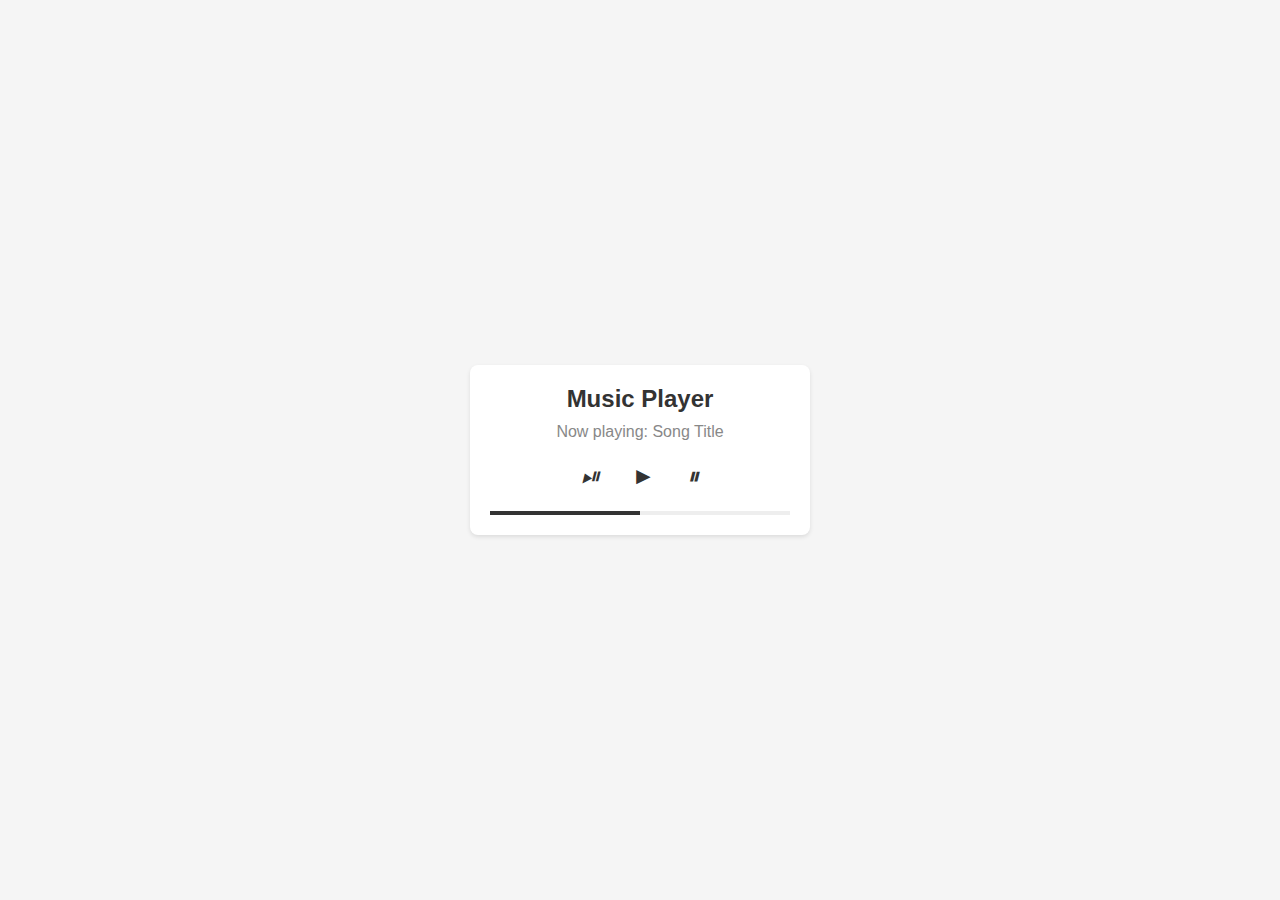
<file: music-player/index.html>
<!DOCTYPE html>
<html>
<head>
  <title>Music Player</title>
  <style>
    body {
      font-family: Arial, sans-serif;
      background-color: #f5f5f5;
      display: flex;
      justify-content: center;
      align-items: center;
      height: 100vh;
      margin: 0;
    }

    .music-player {
      text-align: center;
      padding: 20px;
      background-color: #fff;
      border-radius: 8px;
      box-shadow: 0 2px 4px rgba(0, 0, 0, 0.1);
      width: 300px;
    }

    h1 {
      margin: 0;
      font-size: 24px;
      margin-bottom: 10px;
      color: #333;
    }

    p {
      margin: 0;
      color: #888;
      font-size: 16px;
    }

    .controls {
      display: flex;
      justify-content: center;
      margin-top: 20px;
    }

    button {
      border: none;
      background-color: transparent;
      margin: 0 10px;
      cursor: pointer;
    }

    button:focus {
      outline: none;
    }

    .play-icon {
      font-size: 24px;
      color: #333;
    }

    .play-icon:hover {
      color: #555;
    }

    .progress-bar {
      background-color: #eee;
      height: 4px;
      width: 100%;
      margin-top: 20px;
      position: relative;
    }

    .progress-bar .progress {
      background-color: #333;
      height: 100%;
      width: 50%;
    }
  </style>
</head>
<body>
  <div class="music-player">
    <h1>Music Player</h1>
    <p>Now playing: Song Title</p>

    <div class="controls">
      <button><i class="play-icon">&#9199;</i></button>
      <button><i class="play-icon">&#9658;</i></button>
      <button><i class="play-icon">&#9208;</i></button>
    </div>

    <div class="progress-bar">
      <div class="progress"></div>
    </div>
  </div>
</body>
</html>
</file>
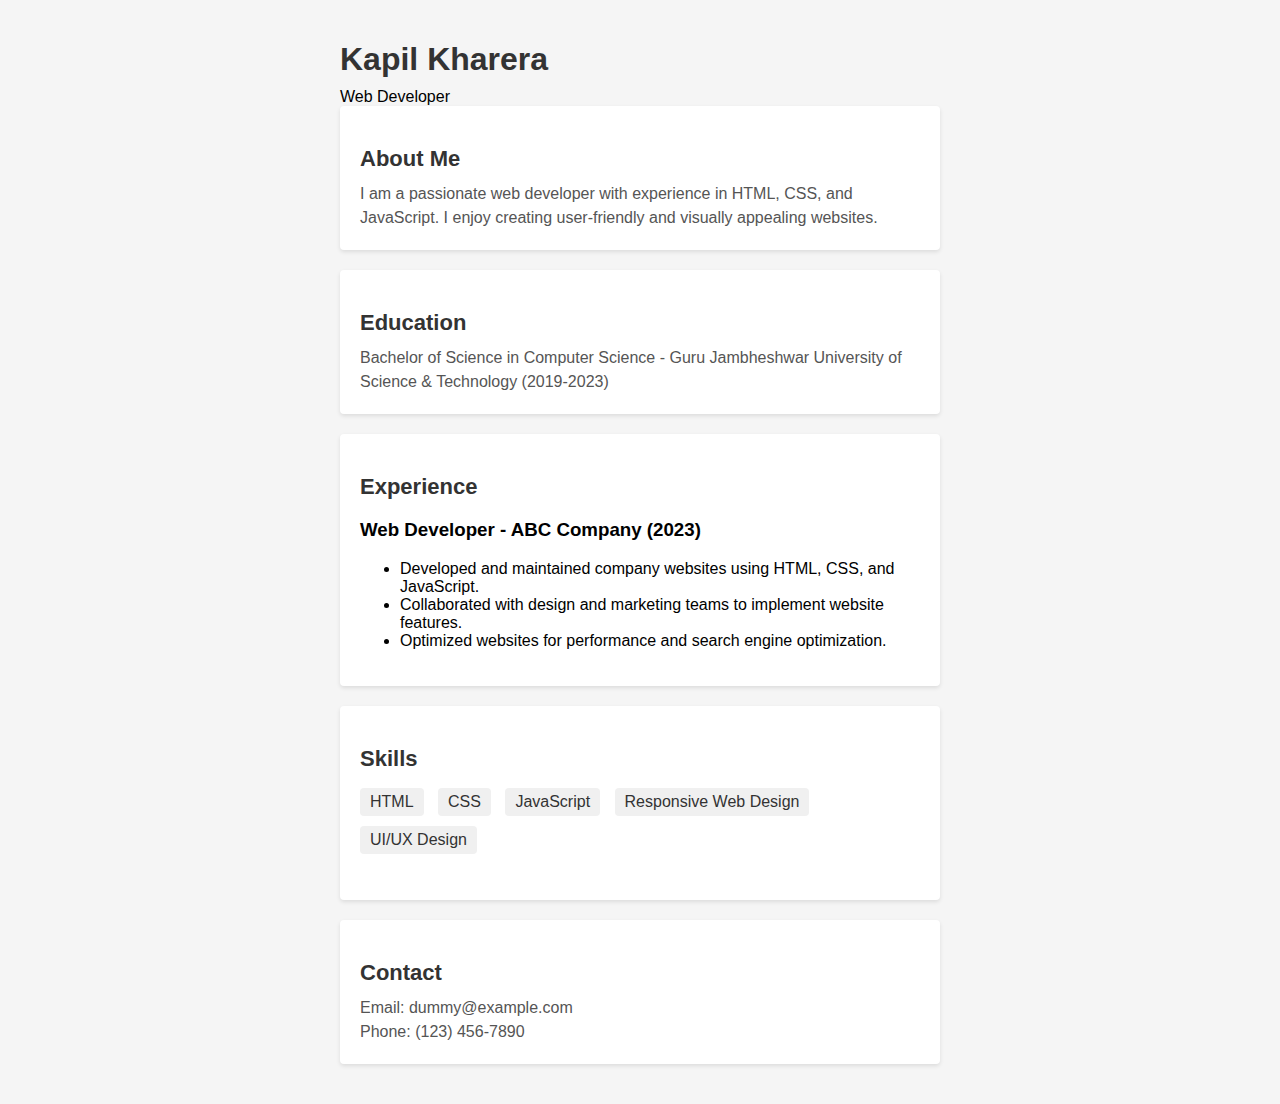
<file: resume/index.html>
<!DOCTYPE html>
<html>
<head>
  <title>My Resume</title>
  <style>
    body {
      font-family: Arial, sans-serif;
      margin: 0;
      padding: 20px;
      background-color: #f5f5f5;
    }

    h1 {
      margin-bottom: 10px;
      font-size: 32px;
      color: #333;
    }

    h2 {
      margin-top: 20px;
      margin-bottom: 10px;
      font-size: 22px;
      color: #555;
    }

    p {
      margin: 0;
    }

    .section {
      margin-bottom: 20px;
      background-color: #fff;
      padding: 20px;
      border-radius: 4px;
      box-shadow: 0 2px 4px rgba(0, 0, 0, 0.1);
    }

    .section h2 {
      color: #333;
    }

    .section p {
      font-size: 16px;
      line-height: 1.5;
      color: #555;
    }

    .skills ul {
      list-style-type: none;
      padding-left: 0;
    }

    .skills li {
      display: inline-block;
      margin-right: 10px;
      margin-bottom: 10px;
      background-color: #f0f0f0;
      padding: 5px 10px;
      border-radius: 4px;
      color: #333;
    }
  </style>
</head>
<body>
  <div style="max-width: 600px; margin: 0 auto;">
    <h1>Kapil Kharera</h1>
    <p>Web Developer</p>

    <div class="section">
      <h2>About Me</h2>
      <p>I am a passionate web developer with experience in HTML, CSS, and JavaScript. I enjoy creating user-friendly and visually appealing websites.</p>
    </div>

    <div class="section">
      <h2>Education</h2>
      <p>Bachelor of Science in Computer Science - Guru Jambheshwar University of Science & Technology (2019-2023)</p>
    </div>

    <div class="section">
      <h2>Experience</h2>
      <h3>Web Developer - ABC Company (2023)</h3>
      <ul>
        <li>Developed and maintained company websites using HTML, CSS, and JavaScript.</li>
        <li>Collaborated with design and marketing teams to implement website features.</li>
        <li>Optimized websites for performance and search engine optimization.</li>
      </ul>
    </div>

    <div class="section">
      <h2>Skills</h2>
      <div class="skills">
        <ul>
          <li>HTML</li>
          <li>CSS</li>
          <li>JavaScript</li>
          <li>Responsive Web Design</li>
          <li>UI/UX Design</li>
        </ul>
      </div>
    </div>

    <div class="section">
      <h2>Contact</h2>
      <p>Email: dummy@example.com</p>
      <p>Phone: (123) 456-7890</p>
    </div>
  </div>
</body>
</html>
</file>
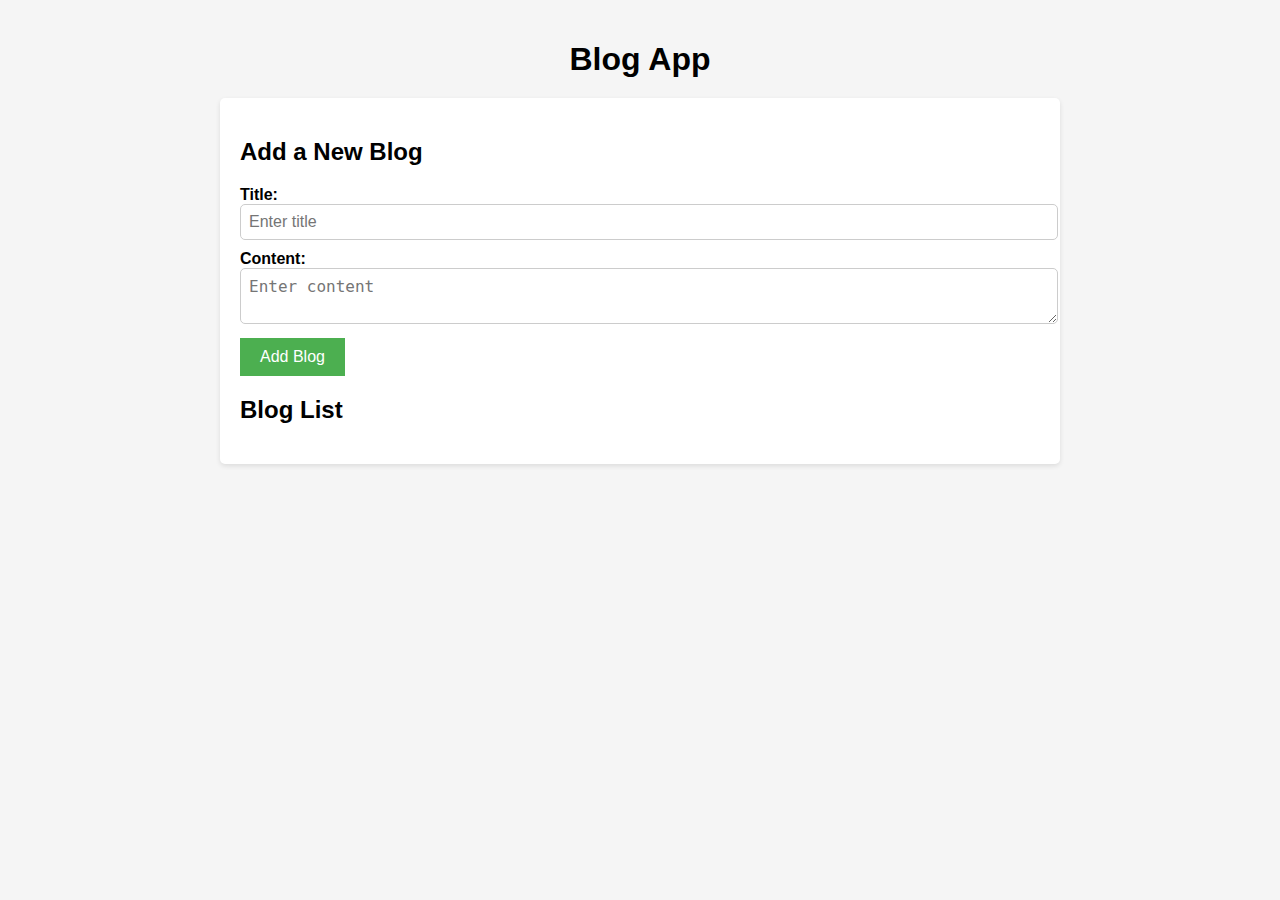
<file: vanilla-blog-app/index.html>
<!DOCTYPE html>
<html>
<head>
  <title>Blog App</title>
  <link rel="stylesheet" href="style.css">
</head>
<body>
  <h1>Blog App</h1>

  <div class="container">
    <form id="blogForm">
      <h2>Add a New Blog</h2>
      <div class="form-group">
        <label for="titleInput">Title:</label>
        <input type="text" id="titleInput" placeholder="Enter title" required>
      </div>
      <div class="form-group">
        <label for="contentInput">Content:</label>
        <textarea id="contentInput" placeholder="Enter content" required></textarea>
      </div>
      <button type="submit">Add Blog</button>
    </form>

    <h2>Blog List</h2>
    <ul id="blogList"></ul>
  </div>

  <script src="script.js"></script>
</body>
</html>
</file>
<file: vanilla-blog-app/style.css>
body {
    font-family: Arial, sans-serif;
    background-color: #f5f5f5;
    margin: 0;
    padding: 20px;
  }
  
  h1 {
    text-align: center;
    margin-bottom: 20px;
  }
  
  .container {
    max-width: 800px;
    margin: 0 auto;
    background-color: #fff;
    padding: 20px;
    border-radius: 5px;
    box-shadow: 0 2px 5px rgba(0, 0, 0, 0.1);
  }
  
  form {
    margin-bottom: 20px;
  }
  
  .form-group {
    margin-bottom: 10px;
  }
  
  label {
    font-weight: bold;
  }
  
  input[type="text"],
  textarea {
    width: 100%;
    padding: 8px;
    font-size: 16px;
    border-radius: 5px;
    border: 1px solid #ccc;
  }
  
  button {
    background-color: #4caf50;
    color: #fff;
    padding: 10px 20px;
    font-size: 16px;
    border: none;
    cursor: pointer;
  }
  
  button:hover {
    background-color: #45a049;
  }
  
  ul {
    list-style-type: none;
    padding: 0;
  }
  
  .blog-item {
    margin-bottom: 20px;
    padding: 20px;
    background-color: #f9f9f9;
    border-radius: 5px;
    box-shadow: 0 1px 3px rgba(0, 0, 0, 0.1);
  }
  
  .blog-item h3 {
    margin-top: 0;
  }
  
  .blog-item p {
    margin-bottom: 0;
  }
  
  .blog-item button {
    background-color: #f44336;
    color: #fff;
    padding: 5px 10px;
    font-size: 14px;
    border: none;
    cursor: pointer;
  }
  
  .blog-item button:hover {
    background-color: #d32f2f;
  }
</file>
